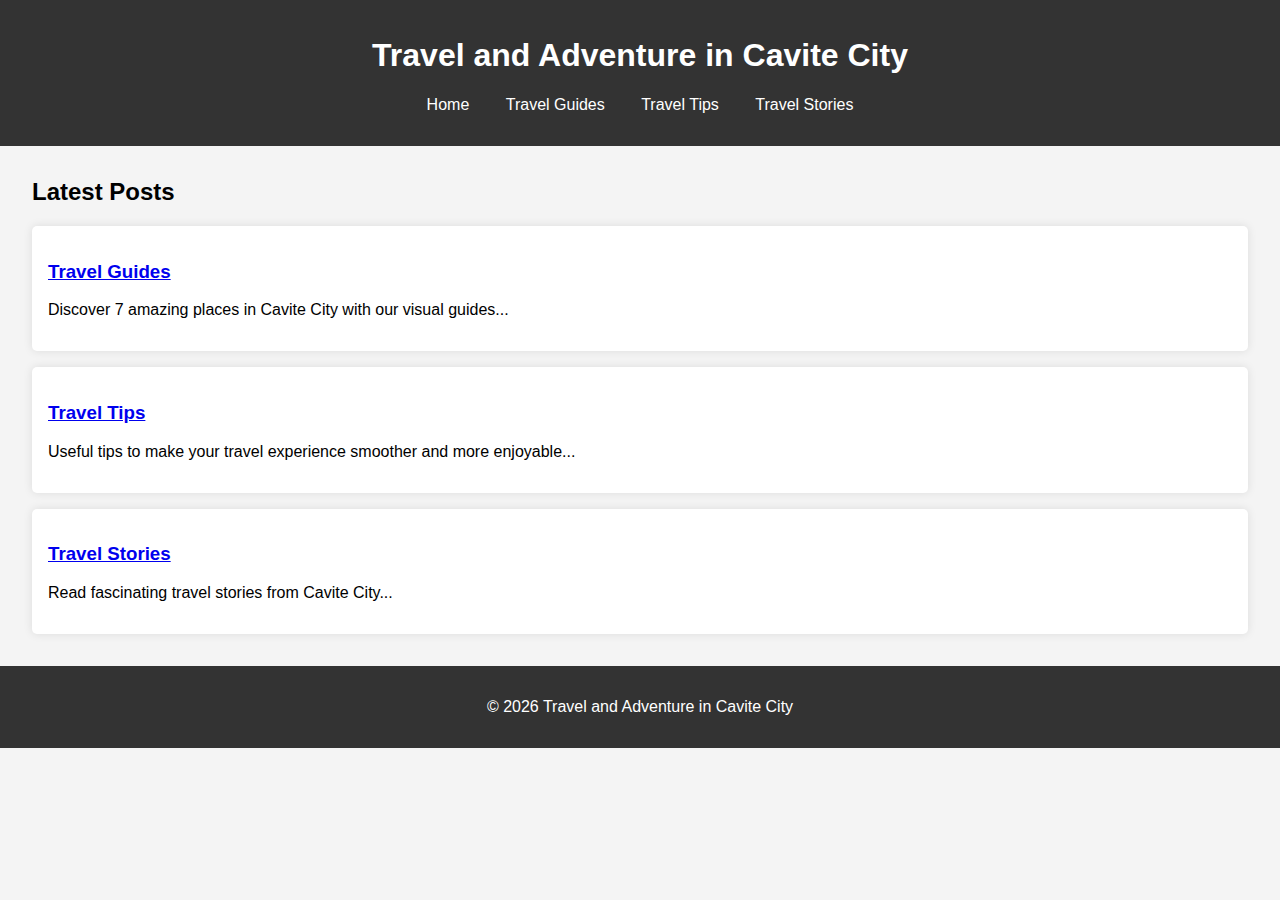
<file: blogProject/index.html>
<!DOCTYPE html>
<html lang="en">
<head>
    <meta charset="UTF-8">
    <meta name="viewport" content="width=device-width, initial-scale=1.0">
    <title>Travel and Adventure in Cavite City</title>
    <link rel="stylesheet" href="styles.css">
</head>
<body>
    <header>
        <h1>Travel and Adventure in Cavite City</h1>
        <nav>
            <ul>
                <li><a href="index.html">Home</a></li>
                <li><a href="posts/travel-guides.html">Travel Guides</a></li>
                <li><a href="posts/travel-tips.html">Travel Tips</a></li>
                <li><a href="posts/travel-stories.html">Travel Stories</a></li>
            </ul>
        </nav>
    </header>
    <main>
        <section>
            <h2>Latest Posts</h2>
            <article>
                <h3><a href="posts/travel-guides.html">Travel Guides</a></h3>
                <p>Discover 7 amazing places in Cavite City with our visual guides...</p>
            </article>
            <article>
                <h3><a href="posts/travel-tips.html">Travel Tips</a></h3>
                <p>Useful tips to make your travel experience smoother and more enjoyable...</p>
            </article>
            <article>
                <h3><a href="posts/travel-stories.html">Travel Stories</a></h3>
                <p>Read fascinating travel stories from Cavite City...</p>
            </article>
        </section>
    </main>
    <footer>
        <p>&copy; <span id="year"></span> Travel and Adventure in Cavite City</p>
    </footer>
    <script src="scripts.js"></script>
</body>
</html>
</file>
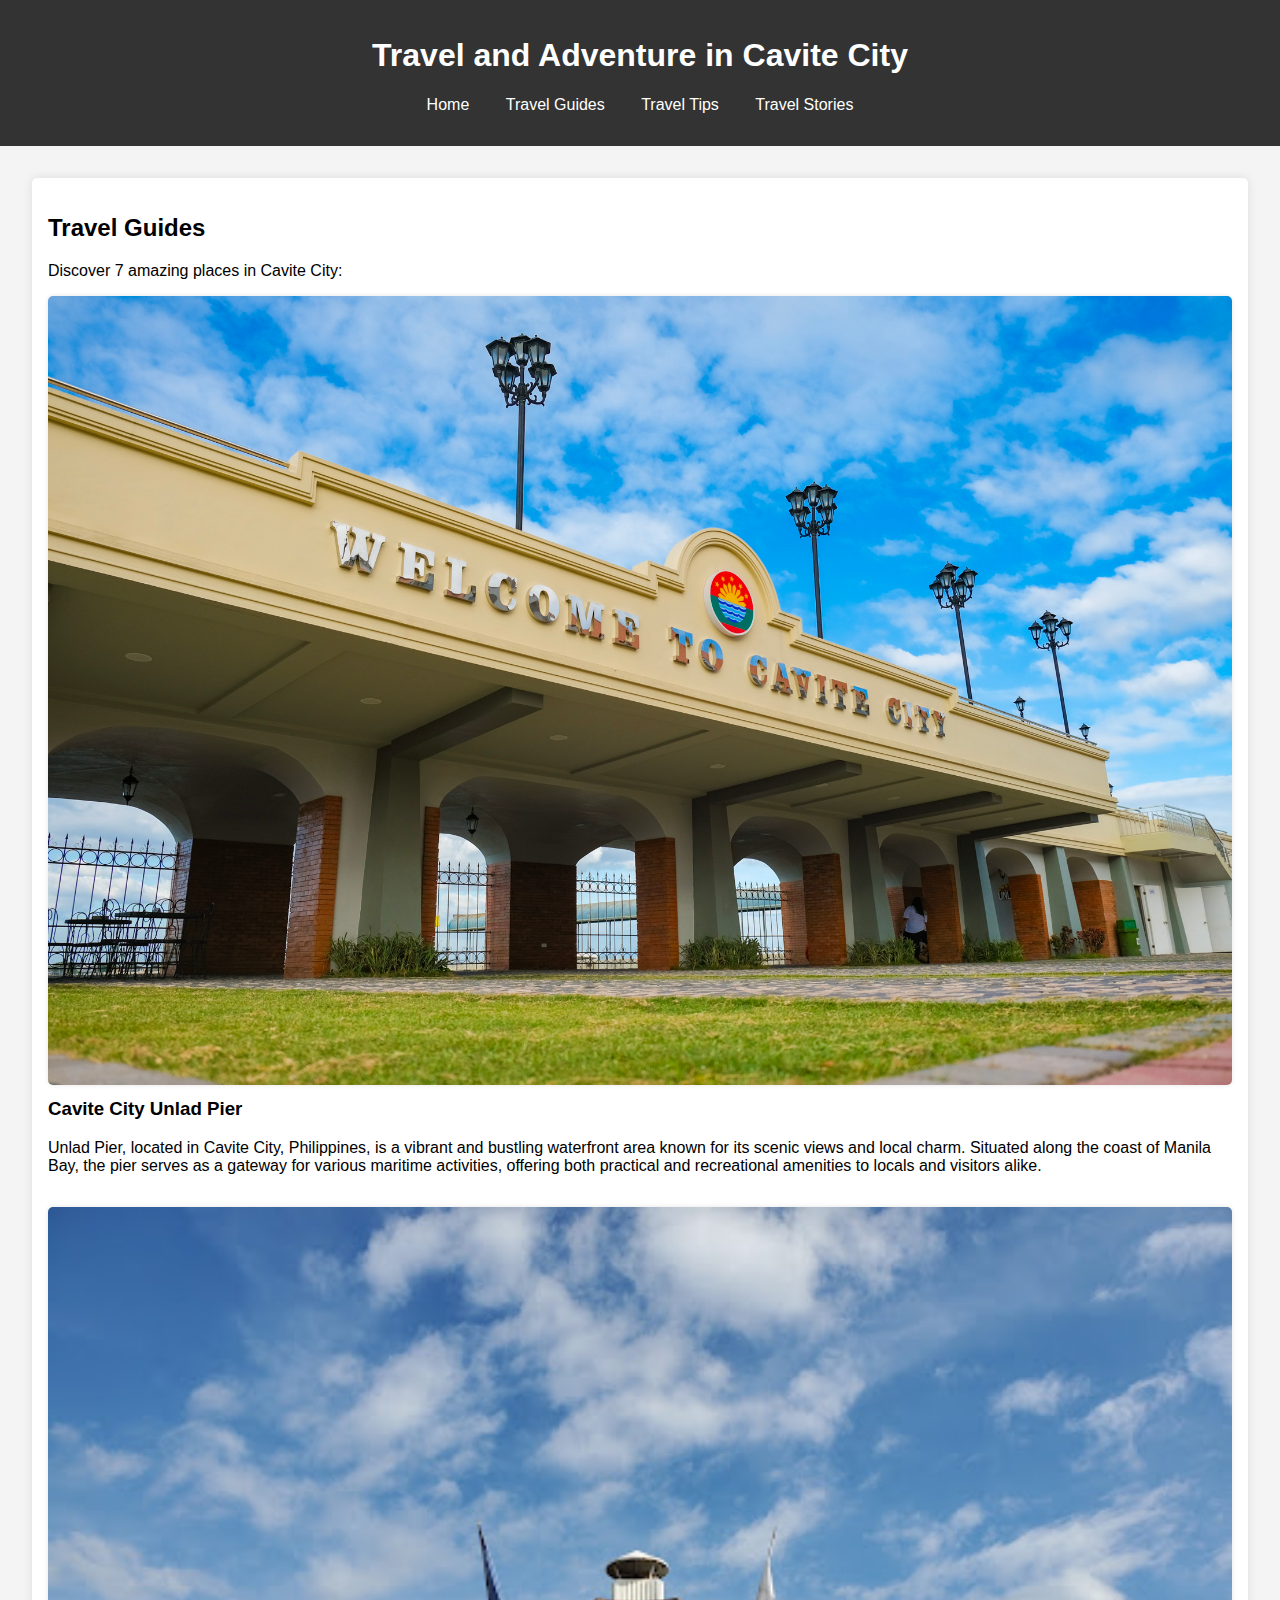
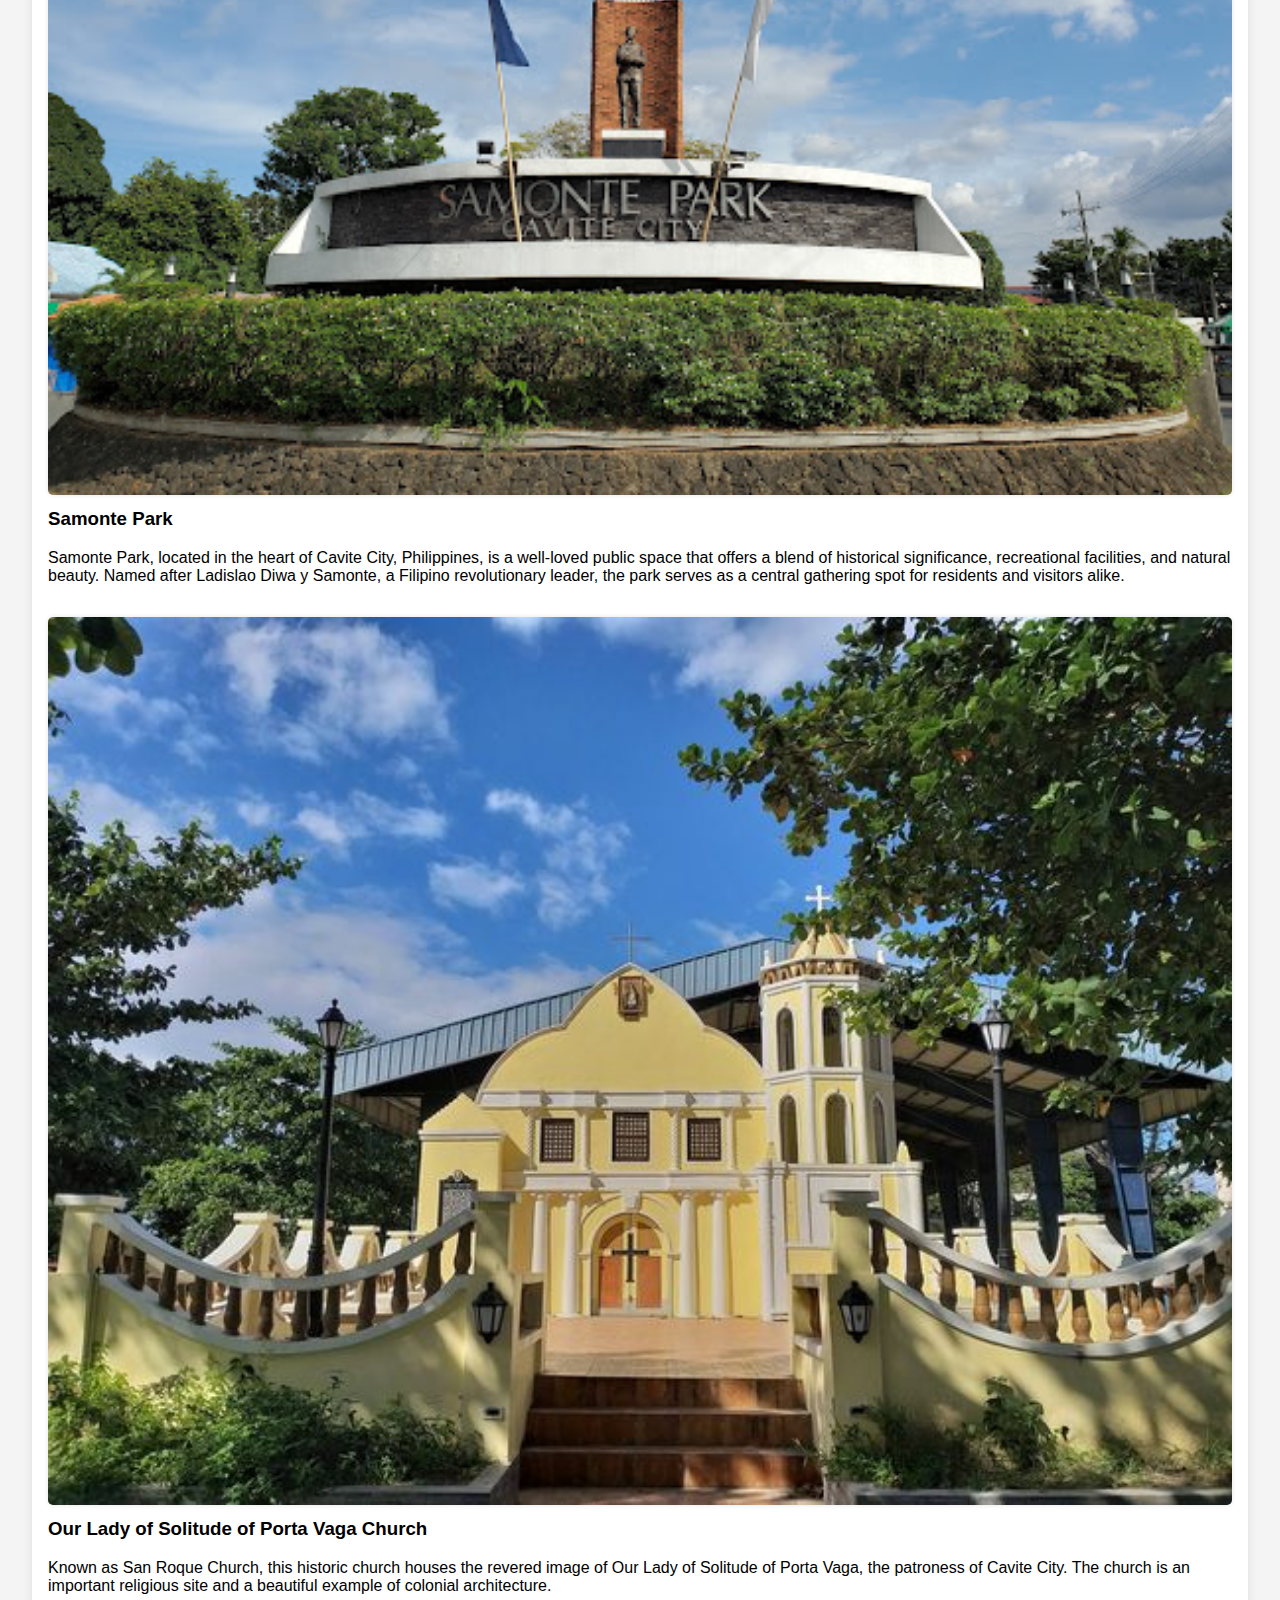
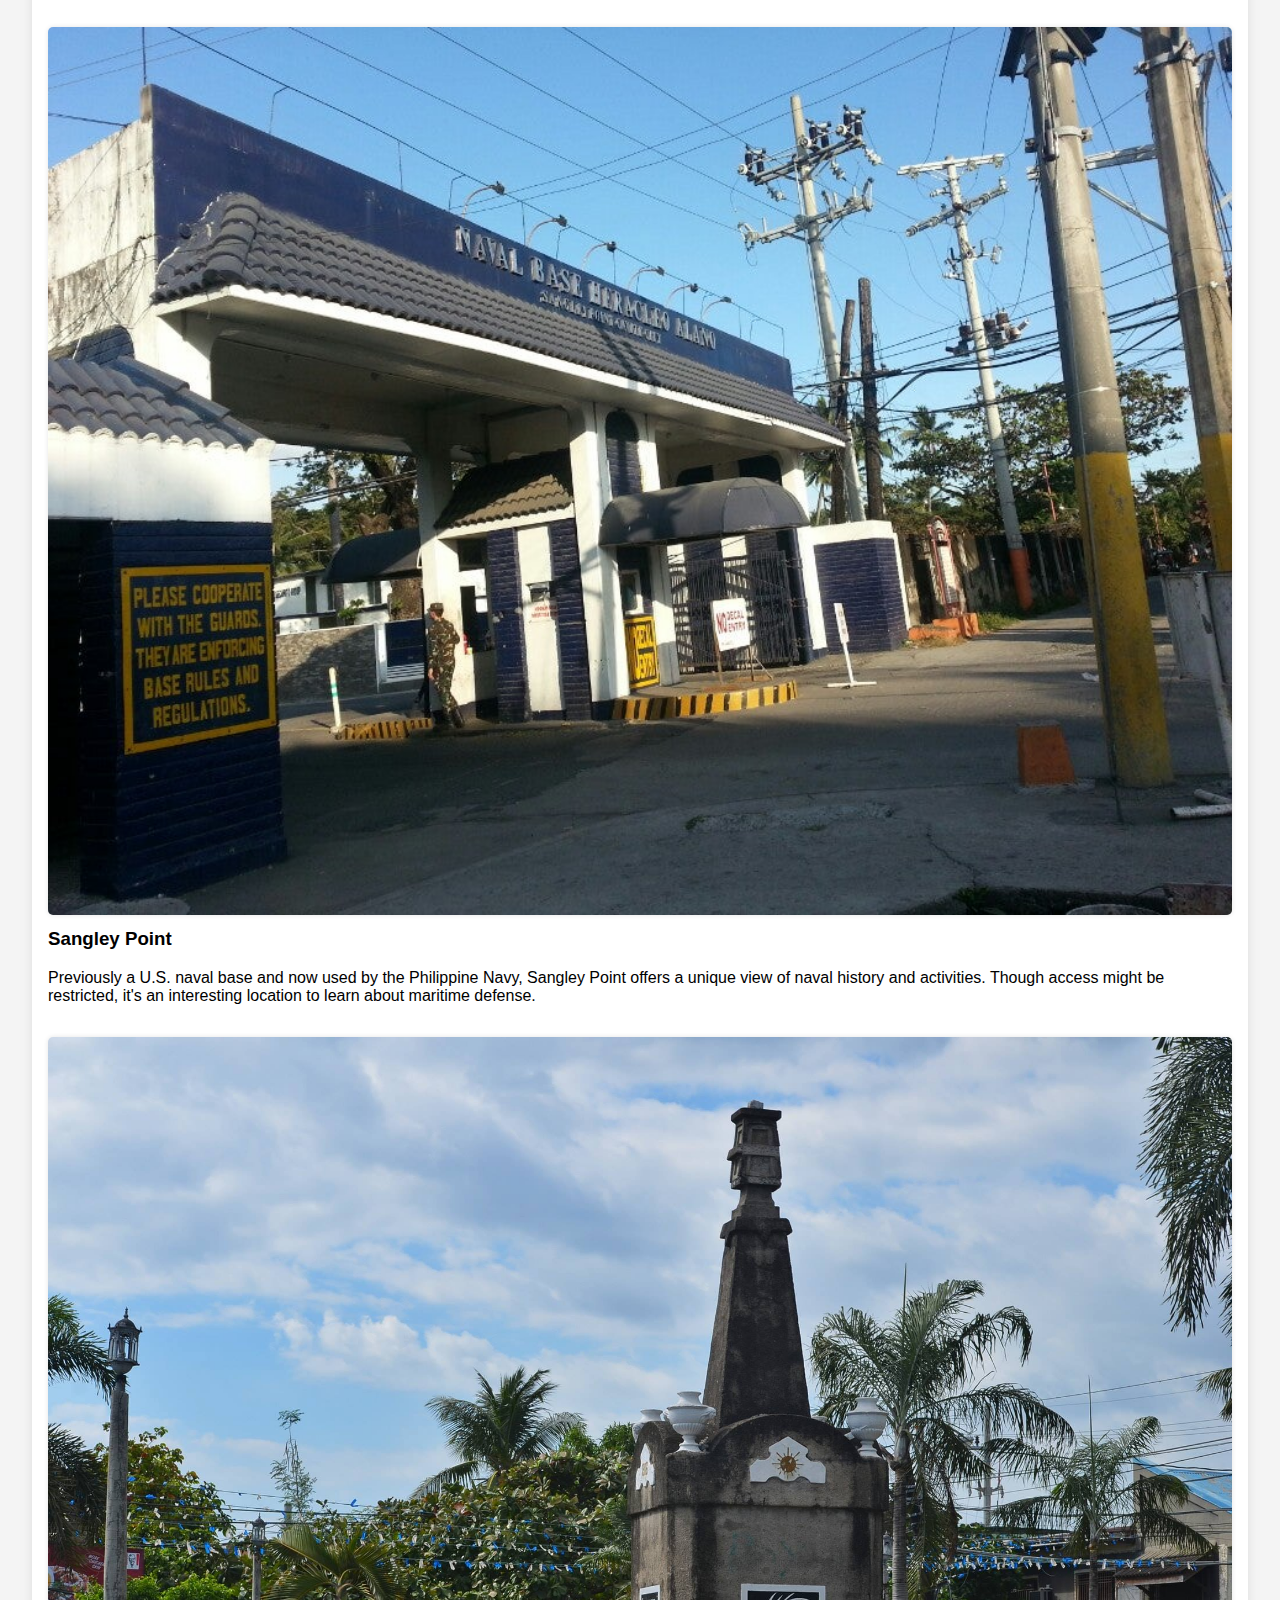
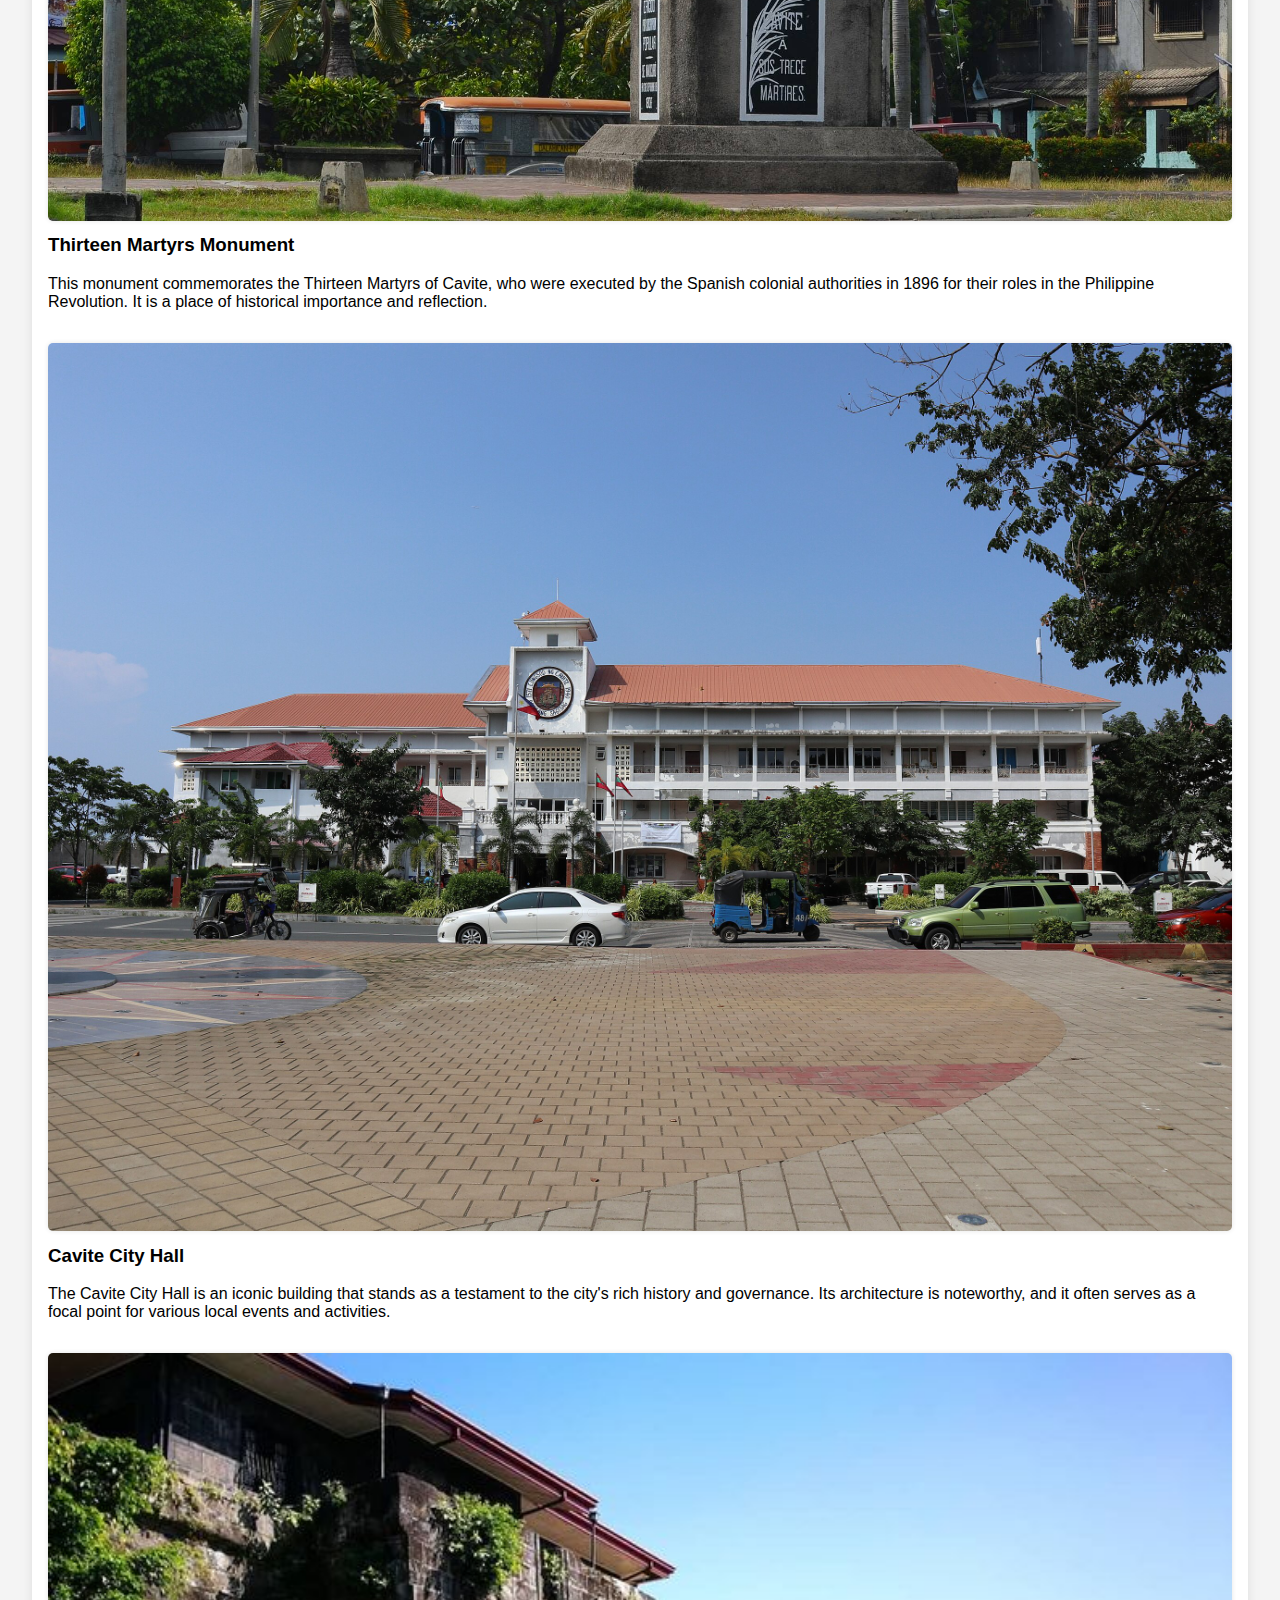
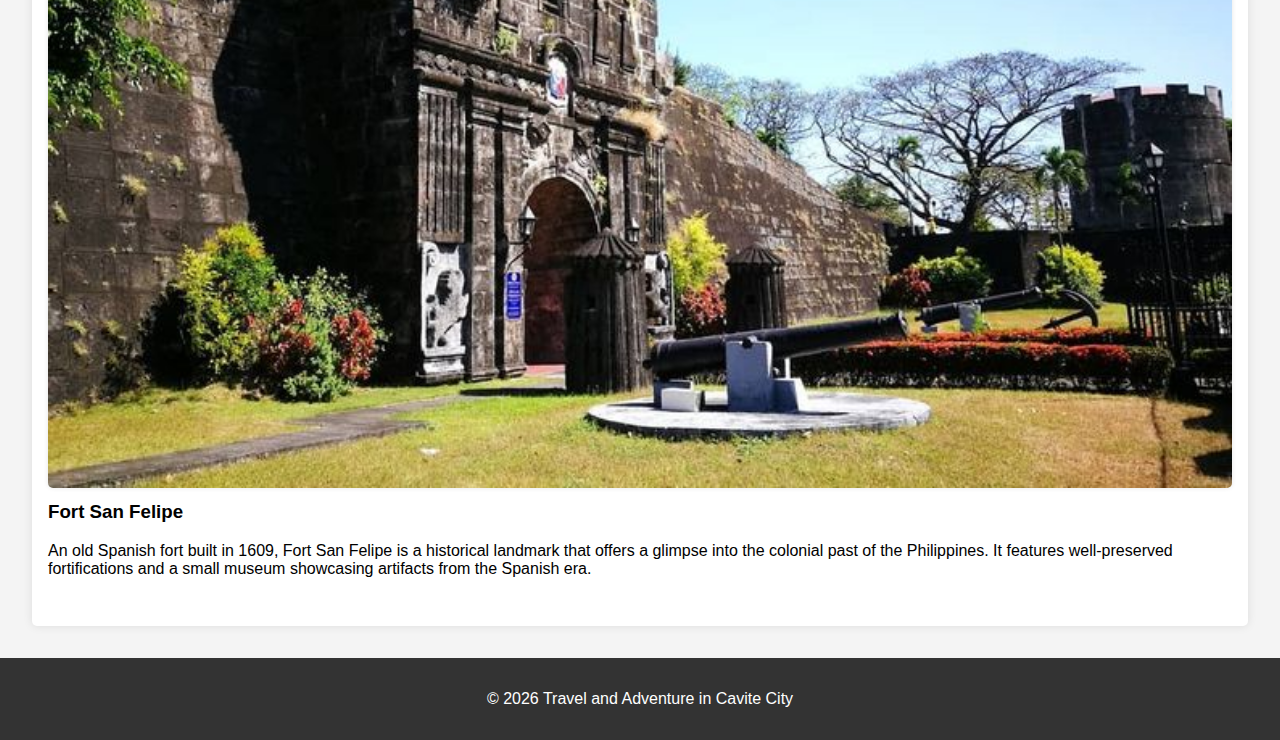
<file: blogProject/posts/travel-guides.html>
<!DOCTYPE html>
<html lang="en">
<head>
    <meta charset="UTF-8">
    <meta name="viewport" content="width=device-width, initial-scale=1.0">
    <title>Travel Guides</title>
    <link rel="stylesheet" href="../styles.css">
</head>
<body>
    <header>
        <h1>Travel and Adventure in Cavite City</h1>
        <nav>
            <ul>
                <li><a href="../index.html">Home</a></li>
                <li><a href="travel-guides.html">Travel Guides</a></li>
                <li><a href="travel-tips.html">Travel Tips</a></li>
                <li><a href="travel-stories.html">Travel Stories</a></li>
            </ul>
        </nav>
    </header>
    <main>
        <article>
            <h2>Travel Guides</h2>
            <p>Discover 7 amazing places in Cavite City:</p>
            <div class="place">
                <img src="../images/place1.jpg" alt="Place 1">
                <h3>Cavite City Unlad Pier</h3>
                <p>Unlad Pier, located in Cavite City, Philippines, is a vibrant and bustling waterfront area known for its scenic views and local charm. Situated along the coast of Manila Bay, the pier serves as a gateway for various maritime activities, offering both practical and recreational amenities to locals and visitors alike.</p>
            </div>
            <div class="place">
                <img src="../images/place2.jpg" alt="Place 2">
                <h3>Samonte Park</h3>
                <p>Samonte Park, located in the heart of Cavite City, Philippines, is a well-loved public space that offers a blend of historical significance, recreational facilities, and natural beauty. Named after Ladislao Diwa y Samonte, a Filipino revolutionary leader, the park serves as a central gathering spot for residents and visitors alike.</p>
            </div>
            <div class="place">
                <img src="../images/place3.jpg" alt="Place 3">
                <h3>Our Lady of Solitude of Porta Vaga Church</h3>
                <p>Known as San Roque Church, this historic church houses the revered image of Our Lady of Solitude of Porta Vaga, the patroness of Cavite City. The church is an important religious site and a beautiful example of colonial architecture.</p>
            </div>
            <div class="place">
                <img src="../images/place4.jpg" alt="Place 4">
                <h3>Sangley Point</h3>
                <p>Previously a U.S. naval base and now used by the Philippine Navy, Sangley Point offers a unique view of naval history and activities. Though access might be restricted, it's an interesting location to learn about maritime defense.</p>
            </div>
            <div class="place">
                <img src="../images/place5.jpg" alt="Place 5">
                <h3>Thirteen Martyrs Monument</h3>
                <p>This monument commemorates the Thirteen Martyrs of Cavite, who were executed by the Spanish colonial authorities in 1896 for their roles in the Philippine Revolution. It is a place of historical importance and reflection.</p>
            </div>
            <div class="place">
                <img src="../images/place6.jpg" alt="Place 6">
                <h3>Cavite City Hall</h3>
                <p>The Cavite City Hall is an iconic building that stands as a testament to the city's rich history and governance. Its architecture is noteworthy, and it often serves as a focal point for various local events and activities.</p>
            </div>
            <div class="place">
                <img src="../images/place7.jpg" alt="Place 7">
                <h3>Fort San Felipe</h3>
                <p>An old Spanish fort built in 1609, Fort San Felipe is a historical landmark that offers a glimpse into the colonial past of the Philippines. It features well-preserved fortifications and a small museum showcasing artifacts from the Spanish era.</p>
            </div>
        </article>
    </main>
    <footer>
        <p>&copy; <span id="year"></span> Travel and Adventure in Cavite City</p>
    </footer>
    <script src="../scripts.js"></script>
</body>
</html>
</file>
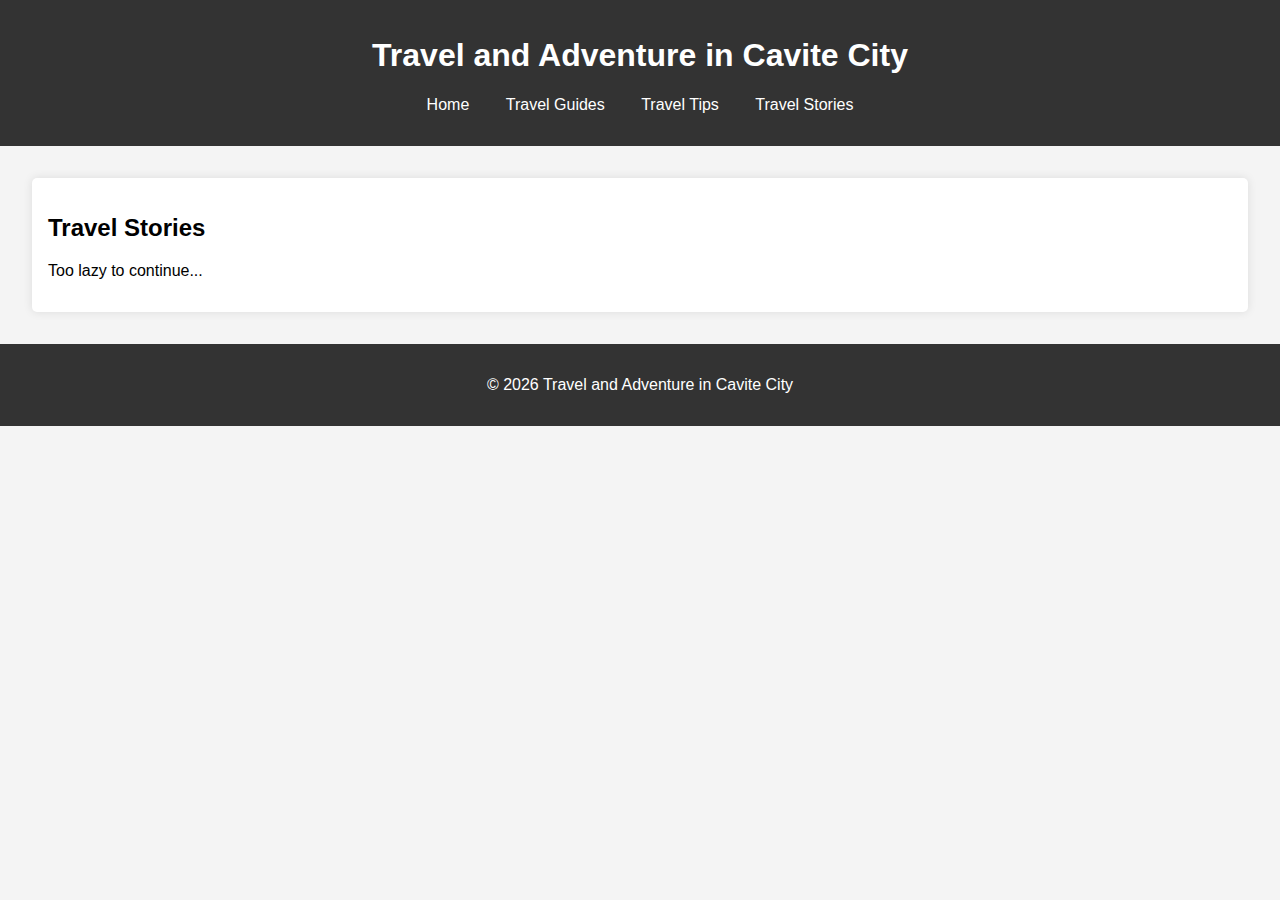
<file: blogProject/posts/travel-stories.html>
<!DOCTYPE html>
<html lang="en">
<head>
    <meta charset="UTF-8">
    <meta name="viewport" content="width=device-width, initial-scale=1.0">
    <title>Travel Stories</title>
    <link rel="stylesheet" href="../styles.css">
</head>
<body>
    <header>
        <h1>Travel and Adventure in Cavite City</h1>
        <nav>
            <ul>
                <li><a href="../index.html">Home</a></li>
                <li><a href="travel-guides.html">Travel Guides</a></li>
                <li><a href="travel-tips.html">Travel Tips</a></li>
                <li><a href="travel-stories.html">Travel Stories</a></li>
            </ul>
        </nav>
    </header>
    <main>
        <article>
            <h2>Travel Stories</h2>
            <p>Too lazy to continue...</p>
        </article>
    </main>
    <footer>
        <p>&copy; <span id="year"></span> Travel and Adventure in Cavite City</p>
    </footer>
    <script src="../scripts.js"></script>
</body>
</html>
</file>
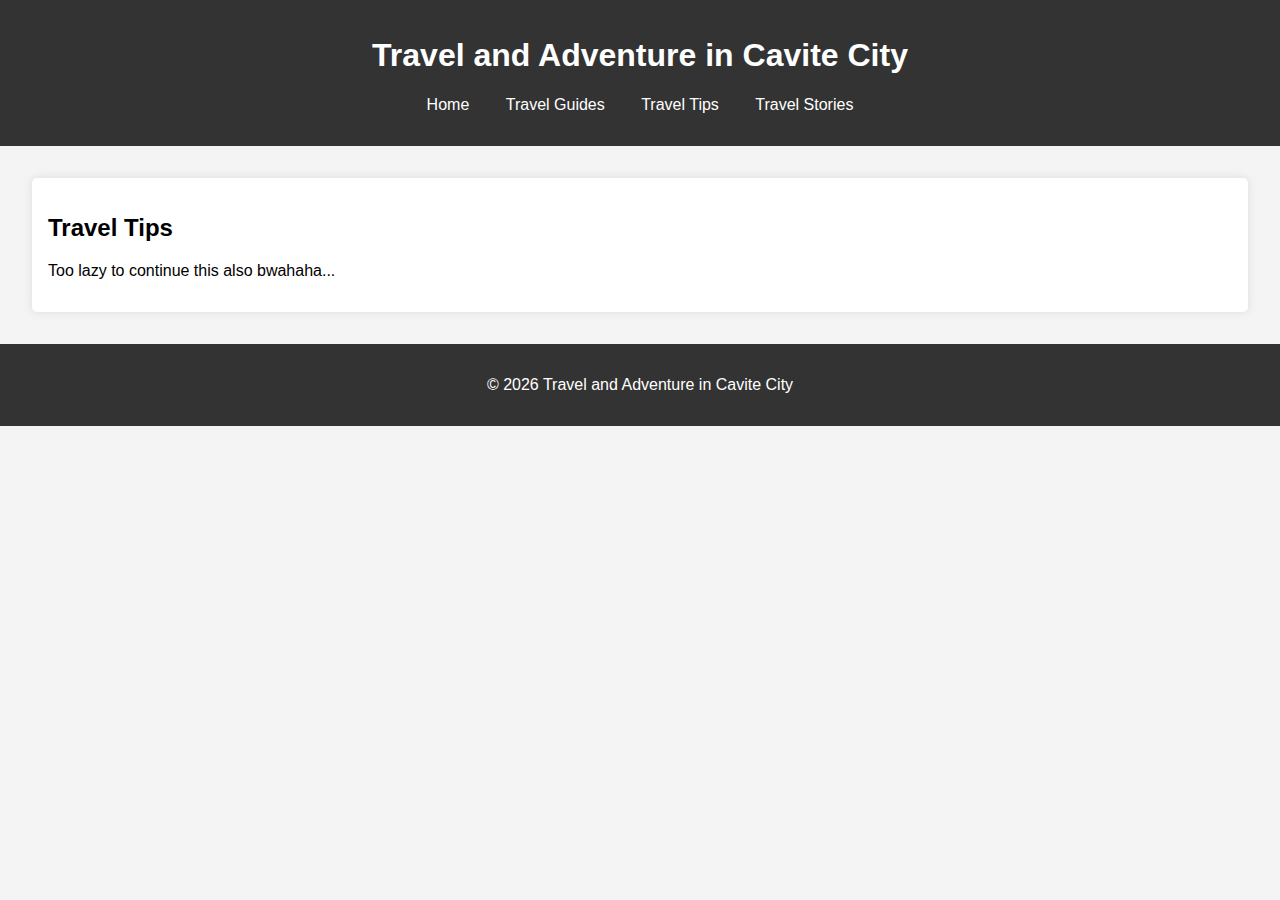
<file: blogProject/posts/travel-tips.html>
<!DOCTYPE html>
<html lang="en">
<head>
    <meta charset="UTF-8">
    <meta name="viewport" content="width=device-width, initial-scale=1.0">
    <title>Travel Tips</title>
    <link rel="stylesheet" href="../styles.css">
</head>
<body>
    <header>
        <h1>Travel and Adventure in Cavite City</h1>
        <nav>
            <ul>
                <li><a href="../index.html">Home</a></li>
                <li><a href="travel-guides.html">Travel Guides</a></li>
                <li><a href="travel-tips.html">Travel Tips</a></li>
                <li><a href="travel-stories.html">Travel Stories</a></li>
            </ul>
        </nav>
    </header>
    <main>
        <article>
            <h2>Travel Tips</h2>
            <p>Too lazy to continue this also bwahaha...</p>
        </article>
    </main>
    <footer>
        <p>&copy; <span id="year"></span> Travel and Adventure in Cavite City</p>
    </footer>
    <script src="../scripts.js"></script>
</body>
</html>
</file>
<file: blogProject/styles.css>
body {
    font-family: Arial, sans-serif;
    margin: 0;
    padding: 0;
    background-color: #f4f4f4;
}

header {
    background-color: #333;
    color: #fff;
    padding: 1em 0;
    text-align: center;
}

nav ul {
    list-style: none;
    padding: 0;
}

nav ul li {
    display: inline;
    margin: 0 1em;
}

nav ul li a {
    color: #fff;
    text-decoration: none;
}

main {
    margin: 2em;
}

article {
    background-color: #fff;
    padding: 1em;
    margin-bottom: 1em;
    border-radius: 5px;
    box-shadow: 0 0 10px rgba(0, 0, 0, 0.1);
}

.place {
    margin-bottom: 2em;
}

.place img {
    width: 100%;
    height: auto;
    border-radius: 5px;
    box-shadow: 0 0 5px rgba(0, 0, 0, 0.1);
}

.place h3 {
    margin-top: 0.5em;
}

footer {
    text-align: center;
    padding: 1em 0;
    background-color: #333;
    color: #fff;
}
</file>
